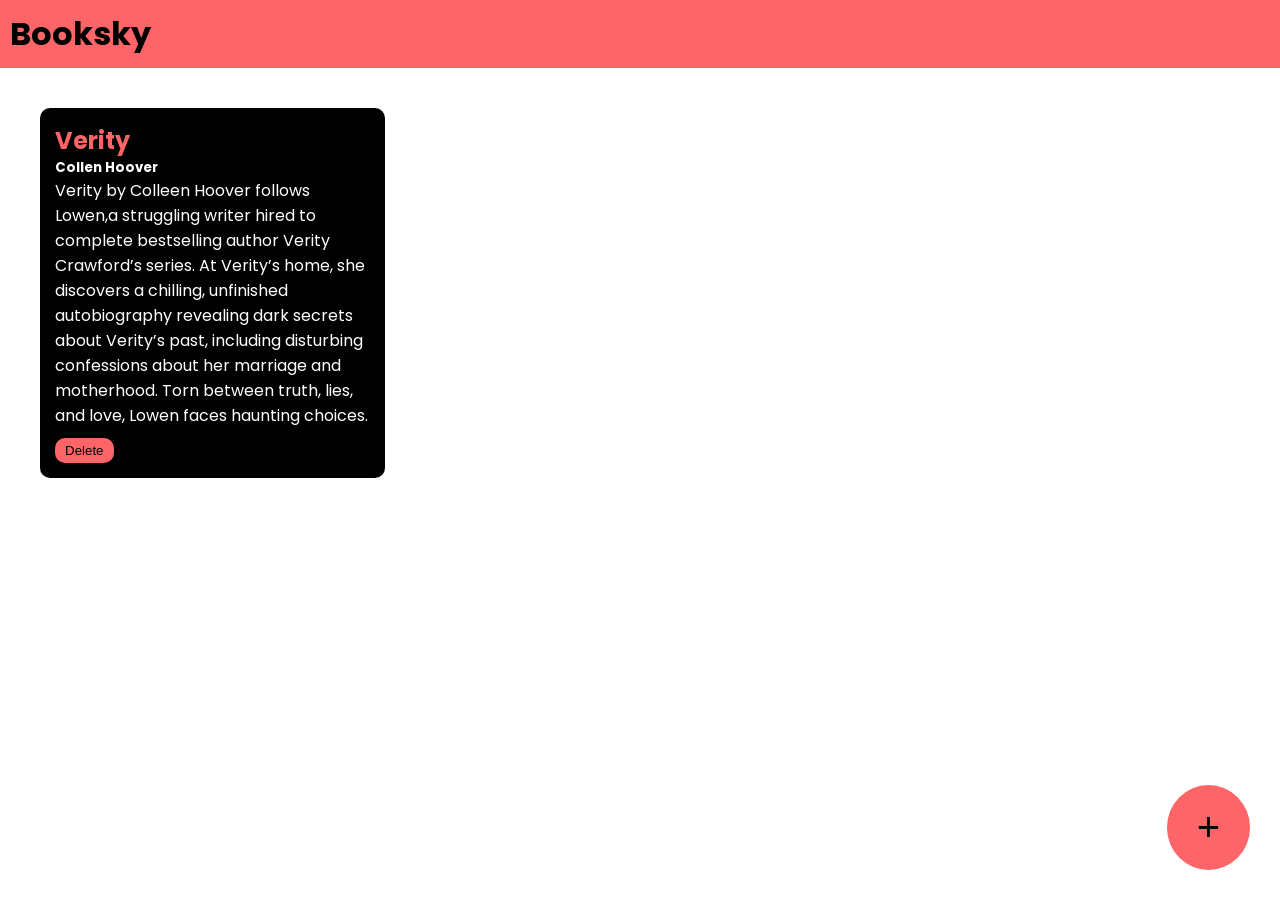
<file: index.html>
<!DOCTYPE html>
<html lang="en">
<head>
    <meta charset="UTF-8">
    <meta name="viewport" content="width=device-width, initial-scale=1.0">
    <title>BookSky</title>
    <link rel="stylesheet" href="style.css">
    <link rel="preconnect" href="https://fonts.googleapis.com">
<link rel="preconnect" href="https://fonts.gstatic.com" crossorigin>
<link href="https://fonts.googleapis.com/css2?family=Poppins:ital,wght@0,400;0,700;0,800;0,900;1,700;1,800;1,900&display=swap" rel="stylesheet">
</head>
<body>
    <div class="navbar">
        <h1>Booksky</h1>
    </div>
    <div class="container">
        <div class="book-container">
            <h2>Verity</h2>
            <h5>Collen Hoover</h5>
            <p>Verity by Colleen Hoover follows Lowen,a struggling writer hired to complete bestselling author Verity Crawford’s series. At Verity’s home, she discovers a chilling, unfinished autobiography revealing dark secrets about Verity’s past, including disturbing confessions about her marriage and motherhood. Torn between truth, lies, and love, Lowen faces haunting choices.
</p>
            <button onclick="deletebook(event)">Delete</button>
        </div>
    </div>

    <div class="popup-overlay"></div>
    <div class="popup-box"> 
        <h2>Add Book</h2>
        <form>
            <input type="text" placeholder="Book Title" id="book-title-input">
            <input type="text" placeholder="Book Author" id="book-author-input">
            <textarea placeholder="Short Description" id="book-description-input"></textarea>
            <button id="add-book">ADD</button>
            <button id="cancel-popup">Cancel</button>
        </form>
    </div>

    <button class="add-button" id="add-popup-button">+</button>

    <script src="script.js"></script>
</body>
</html>
</file>
<file: style.css>
*{
    margin: 0;
    padding: 0;
}
body{
  
  font-family: "Poppins", sans-serif;
}
.navbar{
    background-color: #fd6569;
    padding: 10px;
}
.container{
    padding: 10px;

}
.book-container{
    padding: 15px;
    width: 25%;
    background-color: black;
    border-radius: 10px;
    color: white;
    margin: 30px;
    display: inline-block;
    vertical-align: top;
}
.book-container h2{
    color: #fd6569;
}
.book-container button{
    background-color: #fd6569;
    color: black;
    border-radius: 10px;
    padding-top: 5px;
    padding-bottom: 5px;
    padding-left: 10px;
    padding-right: 10px;
    border: none;
    margin-top: 10px;
}
.add-button{
    background-color: #fd6569;
    color: black;
    border-radius: 100%;
    padding-top: 20px;
    padding-bottom: 20px;
    padding-left: 30px;
    padding-right: 30px;
    font-size: 40px;
    border: none;
    position: fixed;
    bottom: 30px;
    right: 30px;
}
.popup-overlay{
    background-color: black;
    opacity: 0.8;
    position: absolute;
    width: 100%;
    height: 100%;
    top: 0;
    left: 0;
    z-index: 1;
    display: none;
}
.popup-box{
    background-color:#fd6569;
    width: 40%;
    padding: 40px;
    border-radius: 10px;
    position: absolute;
    top:20%;
    left:30%;
    z-index: 2;
    display: none;
}

.popup-box input{
    background:transparent;
    border: none;
    width: 100%;
    margin: 5px;
    padding: 5px;
    font-size: 20px;
    border-bottom: solid black 2px;
}
.popup-box textarea{
    background:transparent;
    width: 100%;
    margin: 5px;
    padding: 5px;
    font-size: 20px;
    border: solid black 2px;
}
.popup-box input::placeholder{
    color: black;
}
.popup-box textarea::placeholder{
    color: black;
}

.popup-box button{
    background-color: black;
    padding-left: 20px;
    padding-right: 20px;
    border: none;
    padding-top: 10px;
    padding-bottom: 10px;
    color: white;
    margin: 5px;
}
.popup-box input:focus{
    outline: none;
}
.popup-box textarea:focus{
    outline: none;
}
@media screen and (max-width: 480px) 
{
  .container {
    width: 100%;
    padding: 10px;
  }
}
@media screen and (max-width: 768px) 
{
  .container {
    width: 100%;
    padding: 15px;
  }
</file>
<file: bookskystyle.css>
*{
    margin: 0;
    padding: 0;
}
body{
  
  font-family: "Poppins", sans-serif;
}
.navbar{
    background-color: #fd6569;
    padding: 10px;
}
.container{
    padding: 10px;

}
.book-container{
    padding: 15px;
    width: 25%;
    background-color: black;
    border-radius: 10px;
    color: white;
    margin: 30px;
    display: inline-block;
    vertical-align: top;
}
.book-container h2{
    color: #fd6569;
}
.book-container button{
    background-color: #fd6569;
    color: black;
    border-radius: 10px;
    padding-top: 5px;
    padding-bottom: 5px;
    padding-left: 10px;
    padding-right: 10px;
    border: none;
    margin-top: 10px;
}
.add-button{
    background-color: #fd6569;
    color: black;
    border-radius: 100%;
    padding-top: 20px;
    padding-bottom: 20px;
    padding-left: 30px;
    padding-right: 30px;
    font-size: 40px;
    border: none;
    position: fixed;
    bottom: 30px;
    right: 30px;
}
.popup-overlay{
    background-color: black;
    opacity: 0.8;
    position: absolute;
    width: 100%;
    height: 100%;
    top: 0;
    left: 0;
    z-index: 1;
    display: none;
}
.popup-box{
    background-color:#fd6569;
    width: 40%;
    padding: 40px;
    border-radius: 10px;
    position: absolute;
    top:20%;
    left:30%;
    z-index: 2;
    display: none;
}

.popup-box input{
    background:transparent;
    border: none;
    width: 100%;
    margin: 5px;
    padding: 5px;
    font-size: 20px;
    border-bottom: solid black 2px;
}
.popup-box textarea{
    background:transparent;
    width: 100%;
    margin: 5px;
    padding: 5px;
    font-size: 20px;
    border: solid black 2px;
}
.popup-box input::placeholder{
    color: black;
}
.popup-box textarea::placeholder{
    color: black;
}

.popup-box button{
    background-color: black;
    padding-left: 20px;
    padding-right: 20px;
    border: none;
    padding-top: 10px;
    padding-bottom: 10px;
    color: white;
    margin: 5px;
}
.popup-box input:focus{
    outline: none;
}
.popup-box textarea:focus{
    outline: none;
}
@media screen and (max-width: 480px) 
{
  .container {
    width: 100%;
    padding: 10px;
  }
}
@media screen and (max-width: 768px) 
{
  .container {
    width: 100%;
    padding: 15px;
  }
</file>
